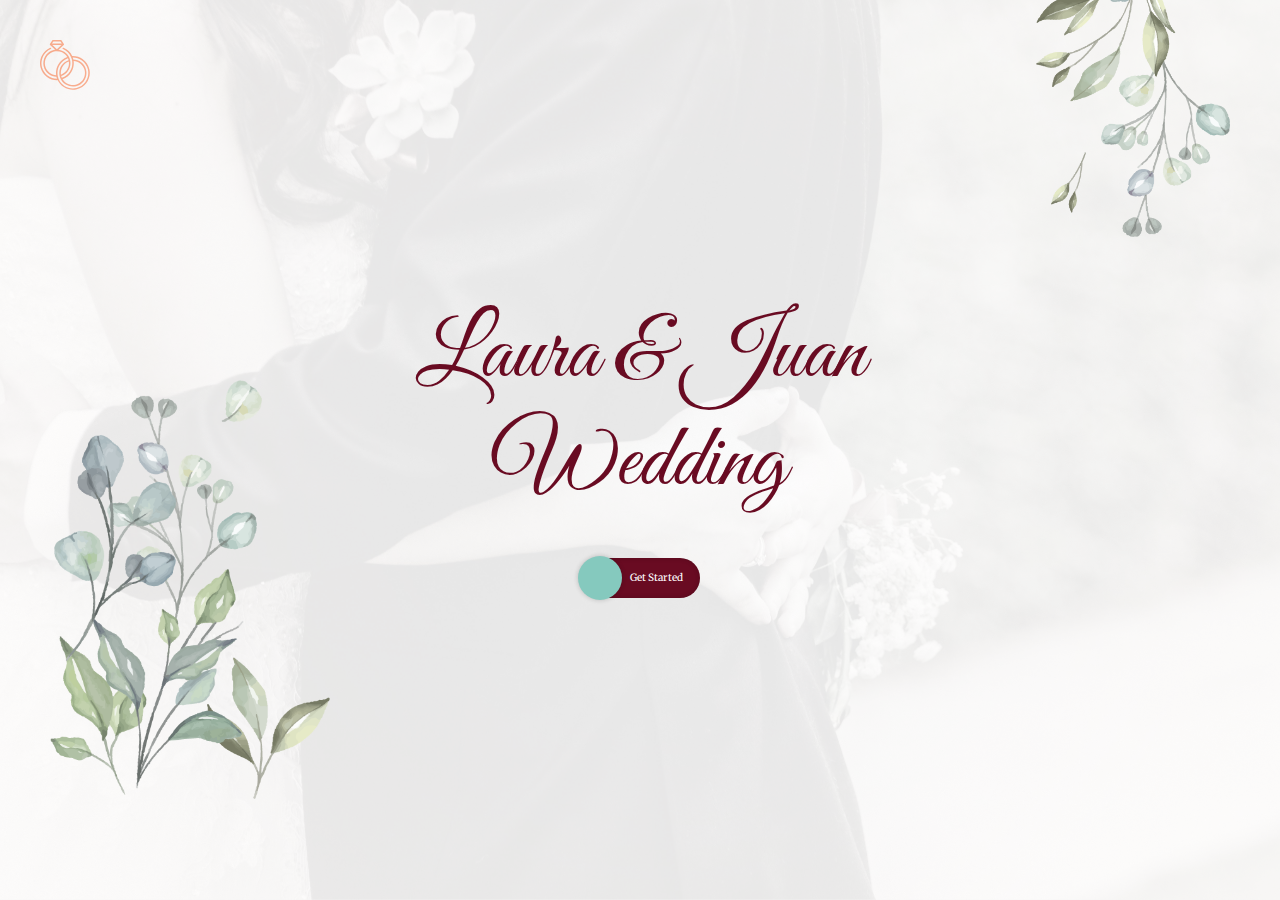
<file: index.html>
<!DOCTYPE html>
<html lang="en" dir="ltr">
  <head>
    <meta charset="utf-8">
    <title>J-L wedding</title>
    <link rel="stylesheet" href="https://unpkg.com/aos@next/dist/aos.css" />
    <link rel="stylesheet" href="https://stackpath.bootstrapcdn.com/bootstrap/4.3.1/css/bootstrap.min.css" integrity="sha384-ggOyR0iXCbMQv3Xipma34MD+dH/1fQ784/j6cY/iJTQUOhcWr7x9JvoRxT2MZw1T" crossorigin="anonymous">
    <link rel="stylesheet" href="https://use.fontawesome.com/releases/v5.7.2/css/all.css" integrity="sha384-fnmOCqbTlWIlj8LyTjo7mOUStjsKC4pOpQbqyi7RrhN7udi9RwhKkMHpvLbHG9Sr" crossorigin="anonymous">
    <link rel="stylesheet" href="css/index.css">
  </head>
  <body id="body">

    <section class="welcome">
    </section>
    <div class="logo">
      <img class="img-fluid" src="img/Rings.png" alt="">
    </div>

    <div id="first">
      <div class="flower-container left">
        <img class="img-fluid" src="img/planta1.png" alt="">
      </div>
      <div class="flower-container right">
        <img class="img-fluid" src="img/planta2.png" alt="">
      </div>
      <div class="container-fluid title-container">
        <h1 id="titleText">Laura & Juan <br>Wedding</h1>
        <input id="GetStart" onclick="start();" type="checkbox" name="" value="">
      </div>
    </div>

    <div id="second">
      <div class="container-fluid title-container-left">
        <h1 id="titleText">Laura & Juan <br>Wedding</h1>
      </div>
      <div class="marmol">
        <div class="first-step-container">
          <div id="one" style="display:block;">
            <div class="left-text">
              <h1>Our Wedding</h1>
            </div>
            <div class="right-corner">
              <h3>01 <span>/04</span></h3>
            </div>
            <div class="center-text">
              <div class="info">
                <h2>Our Wedding</h2>
                <p>Lorem ipsum dolor sit amet, consectetur adipisicing elit, sed do eiusmod tempor incididunt ut labore et dolore magna.</p>
              </div>
              <div class="info">
                <h2>Ceremony</h2>
                <p>Lorem ipsum dolor sit amet, consectetur adipisicing elit, sed do eiusmod tempor incididunt ut labore et dolore magna.</p>
              </div>
              <div class="info">
                <h2>Reception</h2>
                <p>Lorem ipsum dolor sit amet, consectetur adipisicing elit, sed do eiusmod tempor incididunt ut labore et dolore magna.</p>
              </div>
            </div>
          </div>
          <div id="two" style="display:none;">
            <div class="left-text">
              <h1>Guest accomodations</h1>
            </div>
            <div class="right-corner">
              <h3>02 <span>/04</span></h3>
            </div>
            <div class="center-text">
              <div class="info">
                <h2>Hilton</h2>
                <p>Lorem ipsum dolor sit amet, consectetur adipisicing elit, sed do eiusmod tempor incididunt ut labore et dolore magna aliqua. Ut enim ad minim veniam, quis nostrud exercitation ullamco laboris nisi ut aliquip ex ea commodo consequat. Duis aute irure dolor in reprehenderit in voluptate velit esse cillum dolore eu fugiat nulla pariatur. Excepteur sint occaecat cupidatat non proident, sunt in culpa qui officia deserunt mollit anim id est laborum.</p>
                <button type="button" class="btn btn-primary reserva">Reserve Here</button> <span>Special Price</span>
              </div>
              <div class="info">
                <h2>Walford</h2>
                <p>Lorem ipsum dolor sit amet, consectetur adipisicing elit, sed do eiusmod tempor incididunt ut labore et dolore magna.</p>
                <button type="button" class="btn btn-primary reserva">Reserve Here</button> <span>Special Price</span>
              </div>
            </div>
          </div>
          <div id="three" style="display:none;">
            <div class="left-text">
              <h1>Travel & Transportation</h1>
            </div>
            <div class="right-corner">
              <h3>03 <span>/04</span></h3>
            </div>
            <div class="center-text">
              <div class="info">
                <h2>Visas</h2>
                <h3>fsdfsdfsdfsdfsdfsdfsdfdsfds</h3>
                <p>Lorem ipsum dolor sit amet, consectetur adipisicing elit, sed do eiusmod tempor incididunt ut labore et dolore magna </p>
                <h3>fsdfsdfsdfsdfsdfsdfsdfdsfds</h3>
                <p>Lorem ipsum dolor sit amet, consectetur adipisicing elit, sed do eiusmod tempor incididunt ut labore et dolore magna </p>
              </div>
              <div class="info">
                <h2>Transporte</h2>
                <p>Lorem ipsum dolor sit amet, consectetur adipisicing elit, sed do eiusmod tempor incididunt ut labore et dolore magna.</p>
              </div>
            </div>
          </div>

          <div id="four" style="display:none;">
            <div class="left-text">
              <h1>RVSP</h1>
            </div>
            <div class="right-corner">
              <h3>04 <span>/04</span></h3>
            </div>
            <div class="center-text">
              <div class="info">
                <form>
                  <h2>We hope you can join us <br> Please, enter your name below </h2>
                  <div class="form-group">
                    <input type="text" class="form-control input1" id="textInput1" placeholder="First Name">
                  </div>
                  <div class="form-group">
                    <input type="text" class="form-control input1" id="textInput2" placeholder="Last Name">
                  </div>
                  <button type="submit" class="btn btn-primary findMy">Find my Invitation</button>
                </form>
              </div>
            </div>
          </div>

          <a id="firstButton" href="javascript:nextPage()">
            <div class="button-continue">
              <p>Continue</p>
            </div>
          </a>
          <a id="secondButton" href="javascript:nextPage1()">
            <div class="button-continue1">
              <p>Continue</p>
            </div>
          </a>
          <a id="thirdButton" href="javascript:nextPage2()">
            <div class="button-continue2">
              <p>Continue</p>
            </div>
          </a>
          <a id="fourthButton" href="javascript:nextPage3()">
            <div class="button-continue3">
              <p> <3 </p>
            </div>
          </a>

          <a id="firstButtonLeft" style="display:none;" href="javascript:lastPage()">
            <div class="button-continueLeft">
              <p>Go Back</p>
            </div>
          </a>
          <a id="secondButtonLeft" style="display:none;" href="javascript:lastPage1()">
            <div class="button-continue1Left">
              <p>Go Back</p>
            </div>
          </a>
          <a id="thirdButtonLeft" style="display:none;" href="javascript:lastPage2()">
            <div class="button-continue2Left">
              <p>Go Back</p>
            </div>
          </a>


          <div class="flower-container behind-button">
            <img class="img-fluid" src="img/planta1.png" alt="">
          </div>
        </div>
      </div>
    </div>



    <!-- <footer id="footer" class="container-fluid"><p>made with love by Venbos © </p></footer> -->

    <script src="https://code.jquery.com/jquery-3.3.1.slim.min.js" integrity="sha384-q8i/X+965DzO0rT7abK41JStQIAqVgRVzpbzo5smXKp4YfRvH+8abtTE1Pi6jizo" crossorigin="anonymous"></script>
    <script src="https://cdnjs.cloudflare.com/ajax/libs/popper.js/1.14.7/umd/popper.min.js" integrity="sha384-UO2eT0CpHqdSJQ6hJty5KVphtPhzWj9WO1clHTMGa3JDZwrnQq4sF86dIHNDz0W1" crossorigin="anonymous"></script>
    <script src="https://stackpath.bootstrapcdn.com/bootstrap/4.3.1/js/bootstrap.min.js" integrity="sha384-JjSmVgyd0p3pXB1rRibZUAYoIIy6OrQ6VrjIEaFf/nJGzIxFDsf4x0xIM+B07jRM" crossorigin="anonymous"></script>
    <script type="text/javascript" src="js/index.js">
    </script>

  </body>
</html>
</file>
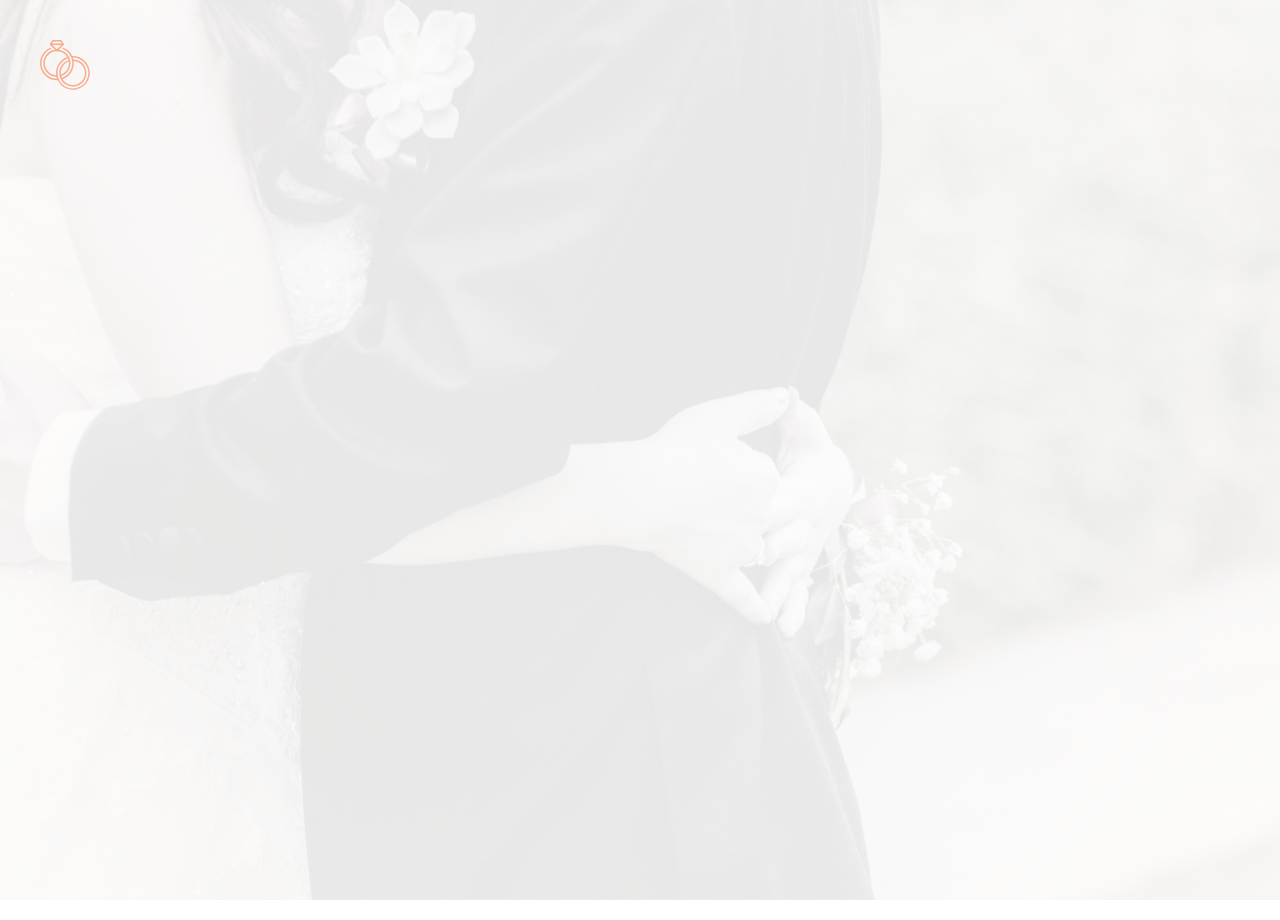
<file: confirm.html>
<!DOCTYPE html>
<html lang="en" dir="ltr">
  <head>
    <meta charset="utf-8">
    <title>J-L wedding</title>
    <link rel="stylesheet" href="https://unpkg.com/aos@next/dist/aos.css" />
    <link rel="stylesheet" href="https://stackpath.bootstrapcdn.com/bootstrap/4.3.1/css/bootstrap.min.css" integrity="sha384-ggOyR0iXCbMQv3Xipma34MD+dH/1fQ784/j6cY/iJTQUOhcWr7x9JvoRxT2MZw1T" crossorigin="anonymous">
    <link rel="stylesheet" href="https://use.fontawesome.com/releases/v5.7.2/css/all.css" integrity="sha384-fnmOCqbTlWIlj8LyTjo7mOUStjsKC4pOpQbqyi7RrhN7udi9RwhKkMHpvLbHG9Sr" crossorigin="anonymous">
    <link rel="stylesheet" href="css/index.css">
  </head>
  <body id="body">

    <section class="welcome">
    </section>
    <div class="logo">
      <img class="img-fluid" src="img/Rings.png" alt="">
    </div>



    <div>
      <div class="container-fluid title-container-left">
        <h1 id="titleText">Laura & Juan <br>Wedding</h1>
      </div>
      <div class="marmol">
        <div class="first-step-container">

          <div id="confirm" style="display:block;">
            <div class="center-text">
              <div class="info">
                <form class="titleAssist" name="confirm">
                  <div id="vienes" class="form-group vienes">
                    <h3 class="h3">Vienes?</h3>
                    <input class="input" onchange="assistCheck()" id="rb1" name="assist" type="radio" value="yes"> yes</input>
                    <br>
                    <input class="input" onchange="assistCheck()" id="rb2" name="assist" type="radio" value="no"> no</input>
                  </div>

                  <div id="friend" style="display:none;" class="form-group vienes">
                    <h3 class="h3">Traes a alguien mas</h3>
                    <input class="input" onchange="friendCheck()" id="rb3" name="assist" type="radio" value="yes"> yes</input>
                    <br>
                    <input class="input" onchange="friendCheck()" id="rb4" name="assist" type="radio" value="no"> no</input>
                  </div>

                  <div id="whichFriend" style="display:none;" class="form-group vienes">
                    <h3 class="h3">Nombre y apellido (Si son varios separar con comas)</h3>
                    <textarea class="form-control" id="exampleFormControlTextarea1" rows="3"></textarea>
                  </div>

                  <button class="btn btn-primary findMy" style="display:none;" id="buttonSubmit" type="button" name="button">Enviar</button>

                </form>
              </div>
            </div>
          </div>


          <a id="fourthButton" href="javascript:nextPage3()">
            <div class="button-continue3">
              <p> <3 </p>
            </div>
          </a>

          <a id="firstButtonLeft" style="display:none;" href="javascript:lastPage()">
            <div class="button-continueLeft">
              <p>Go Back</p>
            </div>
          </a>
          <a id="secondButtonLeft" style="display:none;" href="javascript:lastPage1()">
            <div class="button-continue1Left">
              <p>Go Back</p>
            </div>
          </a>
          <a id="thirdButtonLeft" style="display:none;" href="javascript:lastPage2()">
            <div class="button-continue2Left">
              <p>Go Back</p>
            </div>
          </a>


          <div class="flower-container behind-button">
            <img class="img-fluid" src="img/planta1.png" alt="">
          </div>
        </div>
      </div>
    </div>



    <!-- <footer id="footer" class="container-fluid"><p>made with love by Venbos © </p></footer> -->

    <script src="https://code.jquery.com/jquery-3.3.1.slim.min.js" integrity="sha384-q8i/X+965DzO0rT7abK41JStQIAqVgRVzpbzo5smXKp4YfRvH+8abtTE1Pi6jizo" crossorigin="anonymous"></script>
    <script src="https://cdnjs.cloudflare.com/ajax/libs/popper.js/1.14.7/umd/popper.min.js" integrity="sha384-UO2eT0CpHqdSJQ6hJty5KVphtPhzWj9WO1clHTMGa3JDZwrnQq4sF86dIHNDz0W1" crossorigin="anonymous"></script>
    <script src="https://stackpath.bootstrapcdn.com/bootstrap/4.3.1/js/bootstrap.min.js" integrity="sha384-JjSmVgyd0p3pXB1rRibZUAYoIIy6OrQ6VrjIEaFf/nJGzIxFDsf4x0xIM+B07jRM" crossorigin="anonymous"></script>
    <script type="text/javascript" src="js/index.js">
    </script>

  </body>
</html>
</file>
<file: css/index.css>
@import url('https://fonts.googleapis.com/css?family=Great+Vibes|Merriweather');
html, body {
    max-width: 100%;
    overflow-x: hidden;
}

/* ----------------------FONDO Y NAV------------------------ */
body{
  background-color: transparent;
  overflow: hidden;
  overflow-x: hidden;
  position: absolute;
  height: 100vh;
  width: 100vw;
}
.welcome{
  height: 100vh;
  width: 100vw;
  background-image: url('../img/fondo.jpg');
  background-size: cover;
  opacity: 0.1;
  z-index: 1;
  position: absolute;
}
.logo{
  position: absolute;
  top: 40px;
  left: 40px
}

/* ----------------------Texto de entrada y botón------------------------ */
.title-container{
  height: 100vh;
  position: absolute;
  font-family: 'Great Vibes', cursive;
  display: flex;
  align-items: center;
  justify-content: center;
  flex-direction: column;
  z-index: 2;
  text-align: center;
}
.title-container h1{
  font-size: 90px;
  color: #690b22;
  margin-bottom: 40px
}
.flower-container{
  height: auto;
  width: 280px;
  position: absolute;
  z-index: 3;
}
.left{
  left: 50px;
  top: 380px
}
.right{
  right: 50px;
  top: -134px;
}

input[type="checkbox"]{
  position: relative;
  width: 120px;
  height: 40px;
  -webkit-appearance: none;
  background: #690b22;
  outline: none;
  border-radius: 20px;
  box-shadow: inset 0 0 5px rgba(0,0,0,.2);
  transition: .5s;
}

input:checked[type="checkbox"]{
  background-color: #85c9be
}

input[type="checkbox"]::before{
  font-family: "Font Awesome 5 Free";
  font-weight: 900;
  content: "\f061";
  color: #fff;
  padding-top: 7px;
  padding-left: 12px;
  position: absolute;
  width: 40px;
  height: 40px;
  border-radius: 20px;
  top: 0;
  left: 0;
  background: #85c9be;
  box-shadow: 0 0 5px rgba(0,0,0,.2);
  transform: scale(1.1);
  transition: .5s;
  z-index: 2
}

input:checked[type="checkbox"]::before{
  left: 80px;
  background: #690b22;
  content: "\f00c";
}

input[type="checkbox"]::after{
  font-family: 'Merriweather', serif;
  font-size: 10px;
  content: "Get Started";
  color: #fff;
  position: absolute;
  top: 12px;
  left: 50px;
  transform: scale(1);
  transition: .5s;
  z-index: 1
}

input:checked[type="checkbox"]::after{
  left: 16px;
  content: "Welcome";
}

footer{
  background: #690b22;
  font-family: 'Merriweather', serif;
  position: absolute;
  font-size: 12px;
  display: flex;
  justify-content: flex-end;
  padding-top:4px;
  color: #fff;
  z-index: 5;
  height: 24px;
  bottom: 0
}




@media (max-width:992px) {
  .left {
    top: inherit;
    bottom: 0;
    left: -50px;
  }
  .right {
    right: -140px;
    top: -134px;
  }
  .flower-container {
    height: auto;
    width: 544px;
    position: absolute;
    z-index: 3;
  }
  .title-container h1 {
    font-size: 138px;
  }
  input[type="checkbox"] {
    width: 260px;
    height: 90px;
    border-radius: 90px;
  }
  input[type="checkbox"]::before {
    font-size: 36px;
    padding-top: 14px;
    padding-left: 27px;
    width: 90px;
    height: 90px;
    border-radius: 50%;
  }
  input[type="checkbox"]::after {
    font-size: 22px;
    top: 30px;
    left: 112px;
  }
  input:checked[type="checkbox"]::before {
    left: 170px;
  }
  input:checked[type="checkbox"]::after {
    left: 36px;
  }
  footer {
    font-size: 17px;
    padding-top: 10px;
    height: 44px;
  }
}

/* ----------------------transition ------------------------ */

.circle {
    width: 900px;
    height: 900px;
    background-color: #85c9be;
    position: absolute;
    z-index: 9999;
    transition: 1s;
    top: 100vh;
    left: 100vw;
    border-radius: 50%;
    display: flex;
    justify-content: center;
    align-items: center;
    animation: animateWelcome 4s;
    animation-fill-mode: forwards;
}

.circle p{
  font-family: 'Great Vibes', cursive;
  font-size: 100px;
  animation: animateWelcomeP 1s;
  animation-delay: 2s;
  animation-fill-mode: forwards;
}

@keyframes animateWelcome {
  0%{
    top: 100vh;
    left: 100vw;
    border-radius: 50%;
  }

  35%{
    top: 0;
    left: 0;
    width: 100vw;
    height: 100vh;
    border-radius: 0;
  }

  75%{
    top: 0;
    left: 0;
    width: 100vw;
    height: 100vh;
    border-radius: 0;
  }

  100%{
    top: 0;
    border-radius: 0;
    width: 100vw;
    height: 100vh;
    left: -100vw;

  }
}

@keyframes animateWelcomeP {
  0%{
    font-size: 100px
  }
  100%{
    font-size: 0px
  }
}

/* ----------------------2nd part ------------------------ */
#second{
  display: none;
}

.title-container-left{
  height: 100vh;
  position: absolute;
  font-family: 'Great Vibes', cursive;
  display: flex;
  align-items: flex-start;
  justify-content: center;
  flex-direction: column;
  z-index: 2;
  text-align: center;
  padding-left:40px;
  opacity: 0;
  animation: opacityShow 2s;
  animation-fill-mode: forwards;
  animation-delay: 1s;
}

.title-container-left h1{
  font-size: 90px;
  color: #690b22;
  margin-bottom: 40px;
}

.marmol{
  background-image: url('../img/marmol.jpg');
  width: 50vw;
  height: 100vh;
  right: -50vw;
  position: absolute;
  z-index: 4;
  display: flex;
  justify-content: flex-start;
  align-items: center;
  animation: marmolIn 2s;
  animation-fill-mode: forwards;
  animation-delay: 1s;
}

.first-step-container{
  background-color: #fff;
  width: 900px;
  height: 600px;
  opacity: 0;
  animation: firstStepIn 1s;
  border-radius: .25rem;
  animation-fill-mode: forwards;
  font-family: 'Merriweather', serif;
  animation-delay: 2s;
  box-shadow: 0 14px 28px rgba(0,0,0,0.25), 0 10px 10px rgba(0,0,0,0.22);
}



a{
  text-decoration: none;
}

.button-continue p, .button-continue1 p, .button-continue2 p, .button-continue3 p{
  font-size: 12px;
  color: #fff
}

.button-continueLeft p, .button-continue1Left p, .button-continue2Left p{
  font-size: 12px;
  color: #fff
}


.button-continue{
  background-color: #690b22;
  width: 200px;
  height: 100px;
  bottom: -20px;
  right: -20px;
  position: absolute;
  border-radius: .25rem;
  box-shadow: 0 14px 28px rgba(0,0,0,0.25), 0 10px 10px rgba(0,0,0,0.22);
  display: flex;
  align-items: center;
  justify-content: center;
  flex-direction: column;
  z-index: 12
}

.button-continue1{
  background-color: #690b22;
  width: 200px;
  height: 100px;
  bottom: -20px;
  right: -20px;
  position: absolute;
  border-radius: .25rem;
  box-shadow: 0 14px 28px rgba(0,0,0,0.25), 0 10px 10px rgba(0,0,0,0.22);
  display: flex;
  align-items: center;
  justify-content: center;
  flex-direction: column;
  z-index: 11
}

.button-continue2{
  background-color: #690b22;
  width: 200px;
  height: 100px;
  bottom: -20px;
  right: -20px;
  position: absolute;
  border-radius: .25rem;
  box-shadow: 0 14px 28px rgba(0,0,0,0.25), 0 10px 10px rgba(0,0,0,0.22);
  display: flex;
  align-items: center;
  justify-content: center;
  flex-direction: column;
  z-index: 10
}

.button-continue3{
  background-color: #690b22;
  width: 200px;
  height: 100px;
  bottom: -20px;
  right: -20px;
  position: absolute;
  border-radius: .25rem;
  box-shadow: 0 14px 28px rgba(0,0,0,0.25), 0 10px 10px rgba(0,0,0,0.22);
  display: flex;
  align-items: center;
  justify-content: center;
  flex-direction: column;
  z-index: 9
}

.button-continueLeft{
  background-color: #85c9be;
  width: 200px;
  height: 50px;
  bottom: 100px;
  right: -20px;
  position: absolute;
  border-radius: .25rem;
  box-shadow: 0 14px 28px rgba(0,0,0,0.25), 0 10px 10px rgba(0,0,0,0.22);
  display: flex;
  align-items: center;
  justify-content: center;
  flex-direction: column;
  z-index: 11
}

.button-continue1Left{
  background-color: #85c9be;
  width: 200px;
  height: 50px;
  bottom: 100px;
  right: -20px;
  position: absolute;
  border-radius: .25rem;
  box-shadow: 0 14px 28px rgba(0,0,0,0.25), 0 10px 10px rgba(0,0,0,0.22);
  display: flex;
  align-items: center;
  justify-content: center;
  flex-direction: column;
  z-index: 10
}

.button-continue2Left{
  background-color: #85c9be;
  width: 200px;
  height: 50px;
  bottom: 100px;
  right: -20px;
  position: absolute;
  border-radius: .25rem;
  box-shadow: 0 14px 28px rgba(0,0,0,0.25), 0 10px 10px rgba(0,0,0,0.22);
  display: flex;
  align-items: center;
  justify-content: center;
  flex-direction: column;
  z-index: 9
}






.behind-button{
  right: 1px;
  width: 250px;
  bottom: 0px;
}

.right-corner{
  position: absolute;
  right: 20px;
  top: 20px;
  color: #690b22;
}
.right-corner span{
  font-size: 10px
}

.left-text{
  position: absolute;
  transform: rotate(-90deg);
  left: -80px;
  top: 270px;
  color: #690b22;
  opacity: 0.5;
}

#two .left-text{
  left: -160px;
}

#three .left-text{
  left: -188px;
}

#four .left-text{
  left: -3px;
}

.center-text{
  position: absolute;
  left: 120px;
  top: 100px;
}

.center-text h2{
  color: #690b22;
  font-weight: bold;
}

#four .center-text h2 {
    font-size: 24px
}

form{
      width: 300px;
}

form button {
    width: 100%;
}

.center-text h3{
  color: #690b22;
  font-weight: bold;
  font-size: 12px
}

.center-text .info{
  margin-bottom: 50px
}

.center-text .info span{
  margin-left: 10px;
  color: red
}

.center-text p{
  font-size: 10px;
  width: 250px;
  color: #690b22;
}
.reserva{
  background-color: #690b22;
  color: #fff
}

.findMy{
  height: 30px;
  font-size: 12px;
  background-color: #690b22;
}

.centerText .titleAssist h3{
    color: #690b22;
    font-weight: bold;
    font-size: 18px
}

.centerText .titleAssist input{
    font-weight: bold;
    font-size: 12px;
}


@media (max-width:992px) {

  .title-container-left {
      align-items: center;
      justify-content: flex-start;
      flex-direction: column;
      padding-top: 150px;
      padding-left: 0;
  }
  .title-container-left h1 {
    font-size: 140px;
  }
  .marmol {
    top: 700px;
    width: 100vw;
    opacity: 0
  }

  .first-step-container {
    left: 100px;
    position: absolute;
    width: 900px;
    top: -100px;
    height: 1100px;
  }
  .left-text{
    left: -258px;
    top: 470px;
  }

  .left-text h1{
    font-size: 6.5rem;
  }

  #two .left-text {
    left: -394px;
    top: 500px;
  }

  #two .left-text h1 {
    font-size: 5.5rem;
  }

  #three .left-text {
    left: -455px;
    top: 494px;;
  }

  #three .left-text h1 {
    font-size: 5.5rem;
  }

  #four .left-text {
    left: -59px;
  }

  .center-text {
    left: 190px;
  }

  .center-text h2 {
    font-size: 60px;
    margin-bottom: 20px
  }

  .center-text h3 {
    color: #690b22;
    font-weight: bold;
    font-size: 20px;
  }

  .center-text p {
    font-size: 20px;
    width: 450px;
    color: #690b22;
  }

  .button-continue {
    width: 280px;
    height: 140px;
  }
  .button-continue1 {
    width: 280px;
    height: 140px;
  }
  .button-continue2 {
    width: 280px;
    height: 140px;
  }
  .button-continue3 {
    width: 280px;
    height: 140px;
  }

  .button-continue p, .button-continue1 p, .button-continue2 p, .button-continue3 p {
    font-size: 24px;
    color: #fff;
  }

  form {
    width: 530px;
  }

   .input1{
    height: 90px;
    font-size: 42px;
  }

  .findMy{
    height: 90px;
    font-size: 24px;
    background-color: #690b22;
  }

  #four .center-text h2 {
    font-size: 45px;
    margin-bottom: 40px
  }

.titleAssist .h3{
      color: #690b22;
      font-weight: bold;
      font-size: 38px
  }

  .vienes {
        font-size: 34px
    }





}



@keyframes opacityShow {
  0%{
    opacity: 0
  }
  100%{
    opacity: 1
  }
}

@keyframes marmolIn {
  0%{
    right: -100vw;
  }
  100%{
    right: 0;
    opacity: 1
  }
}

@keyframes firstStepIn {
  0%{
    opacity: 0;
    transform: translateX(0px);
  }
  100%{
    opacity: 1;
    transform: translateX(-100px);
  }
}
</file>
